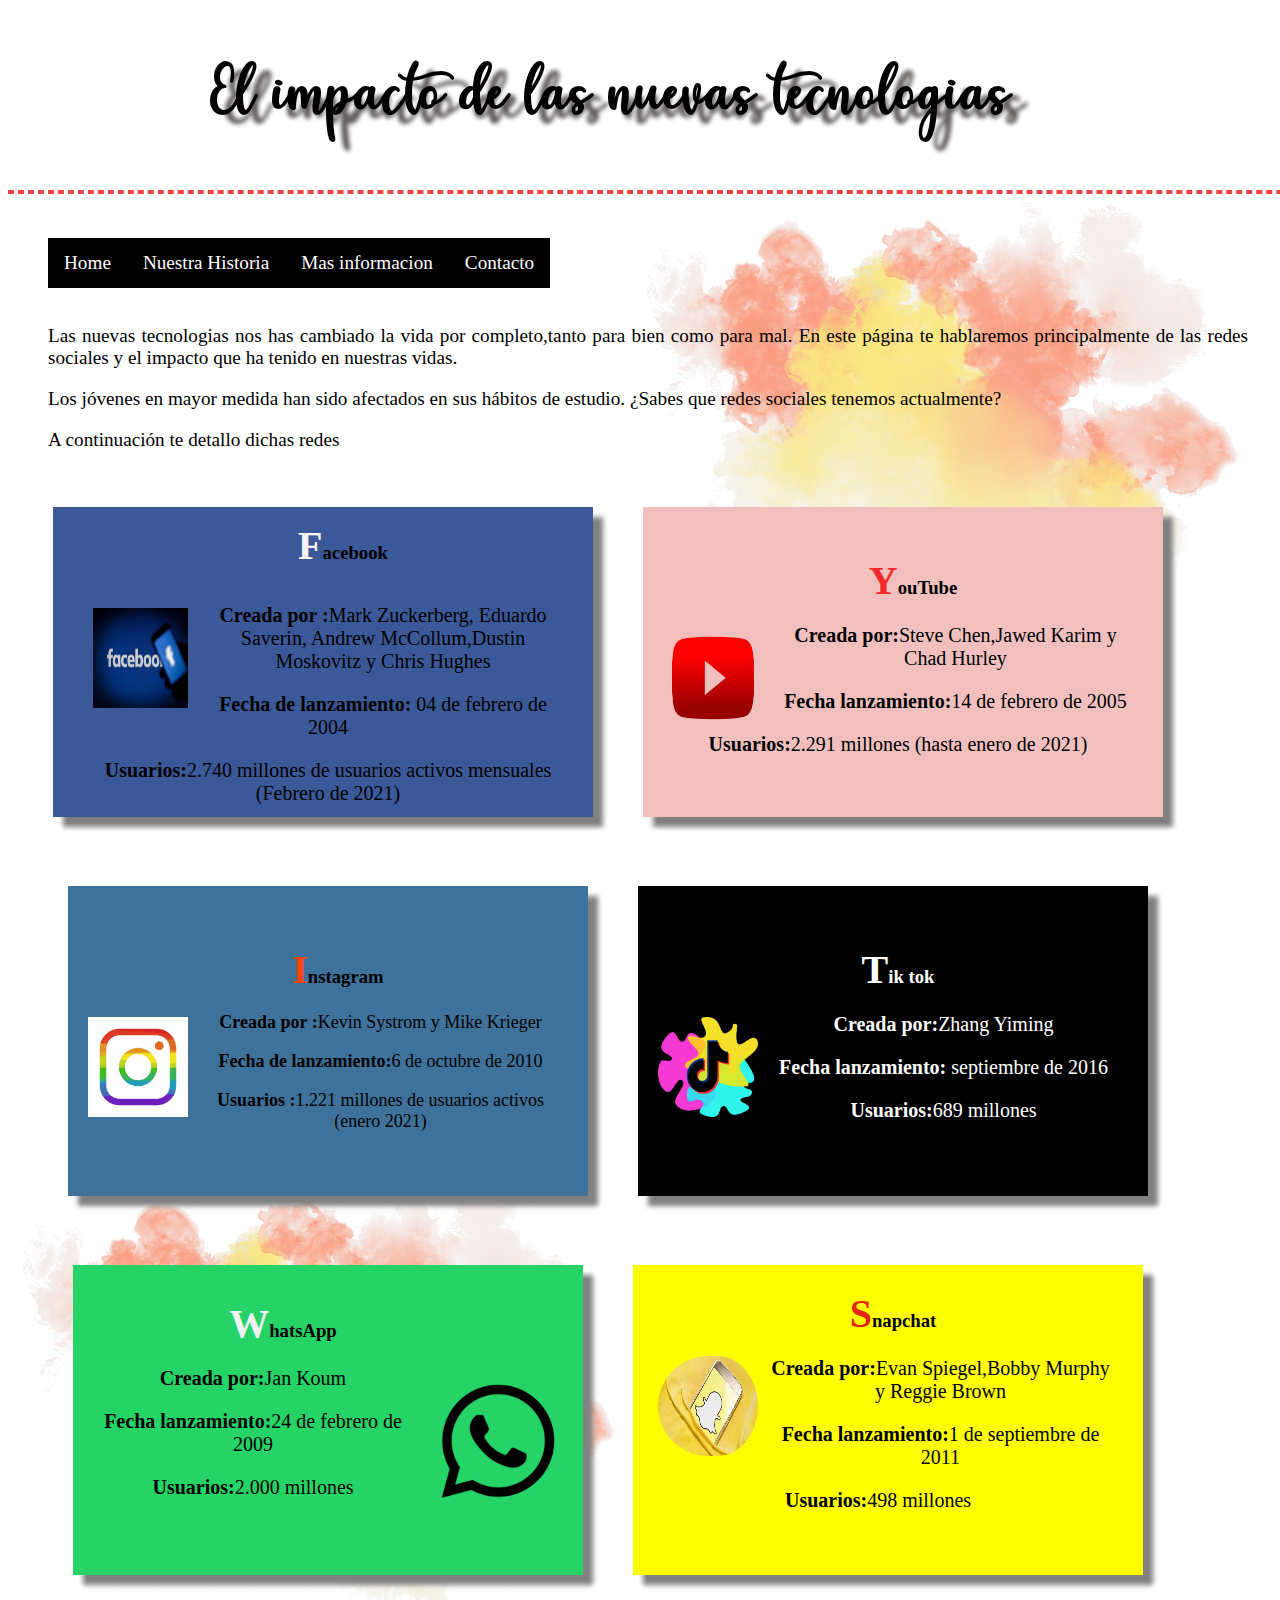
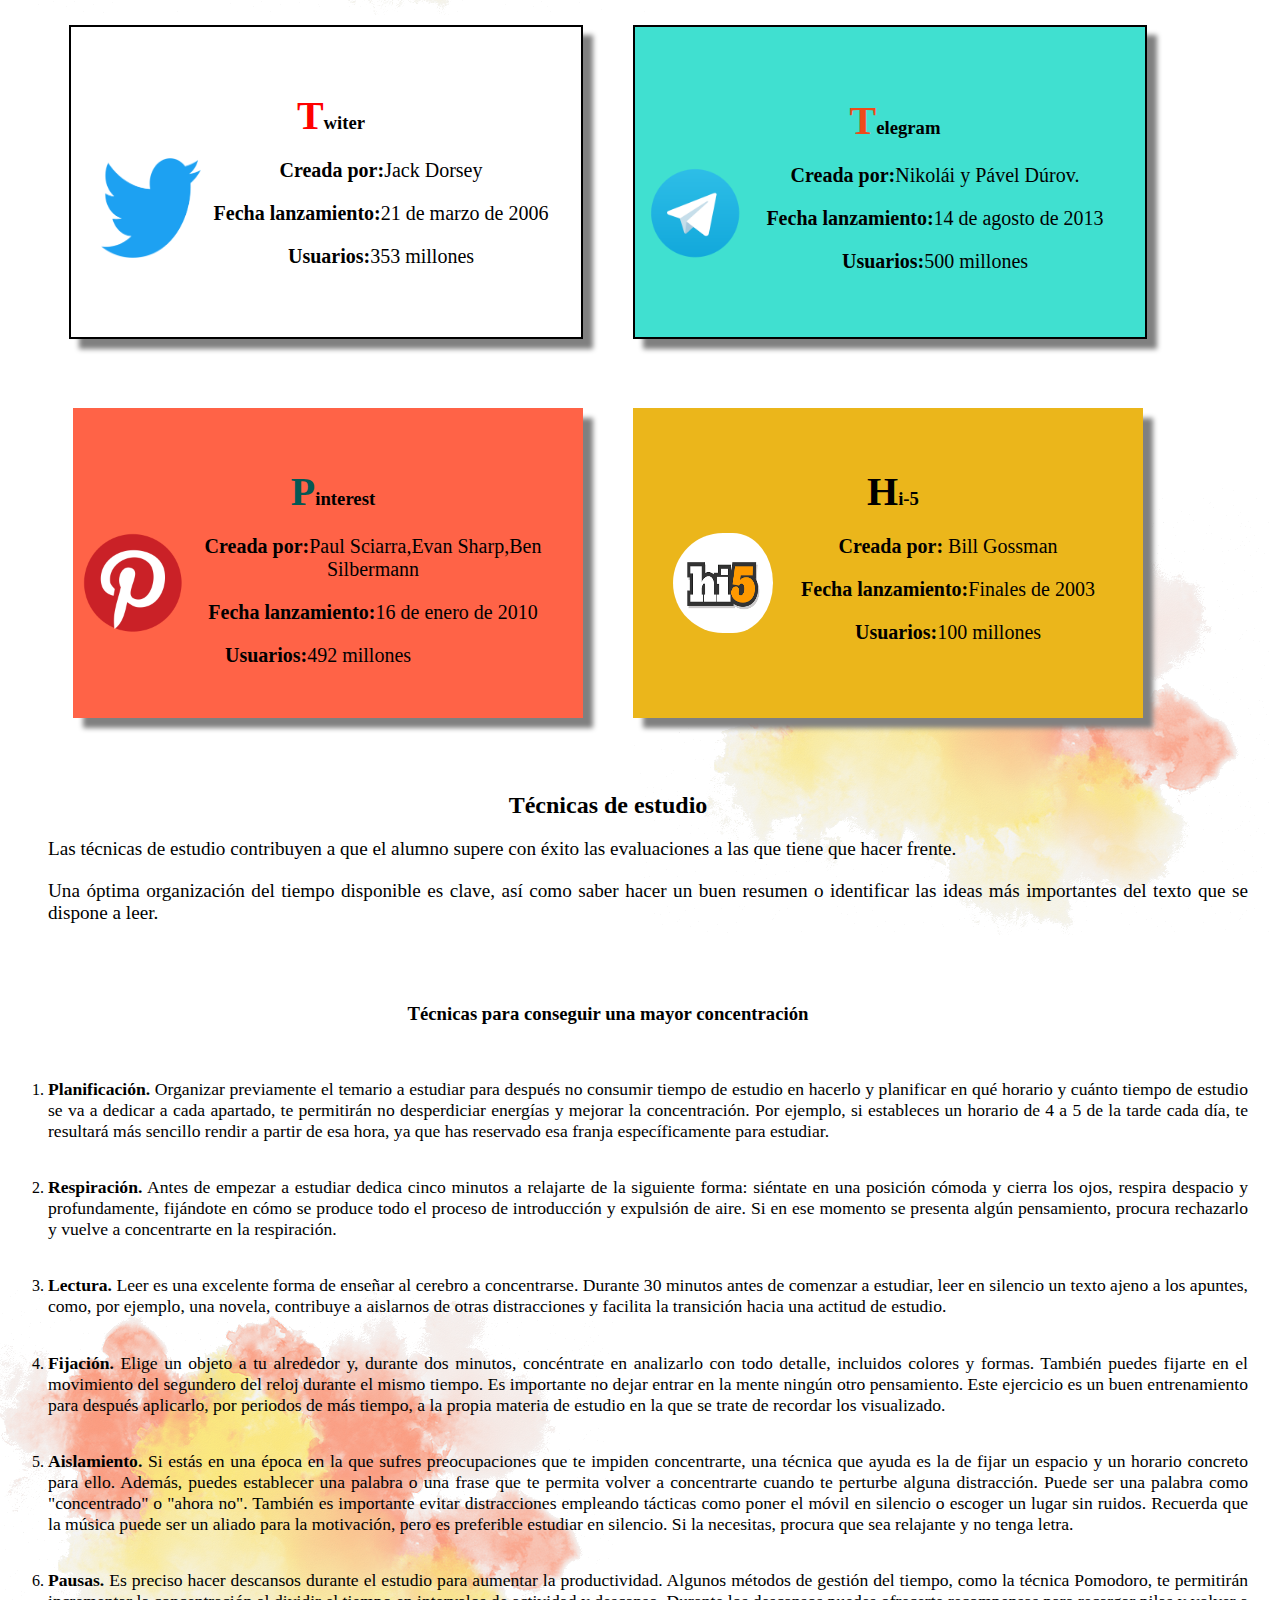
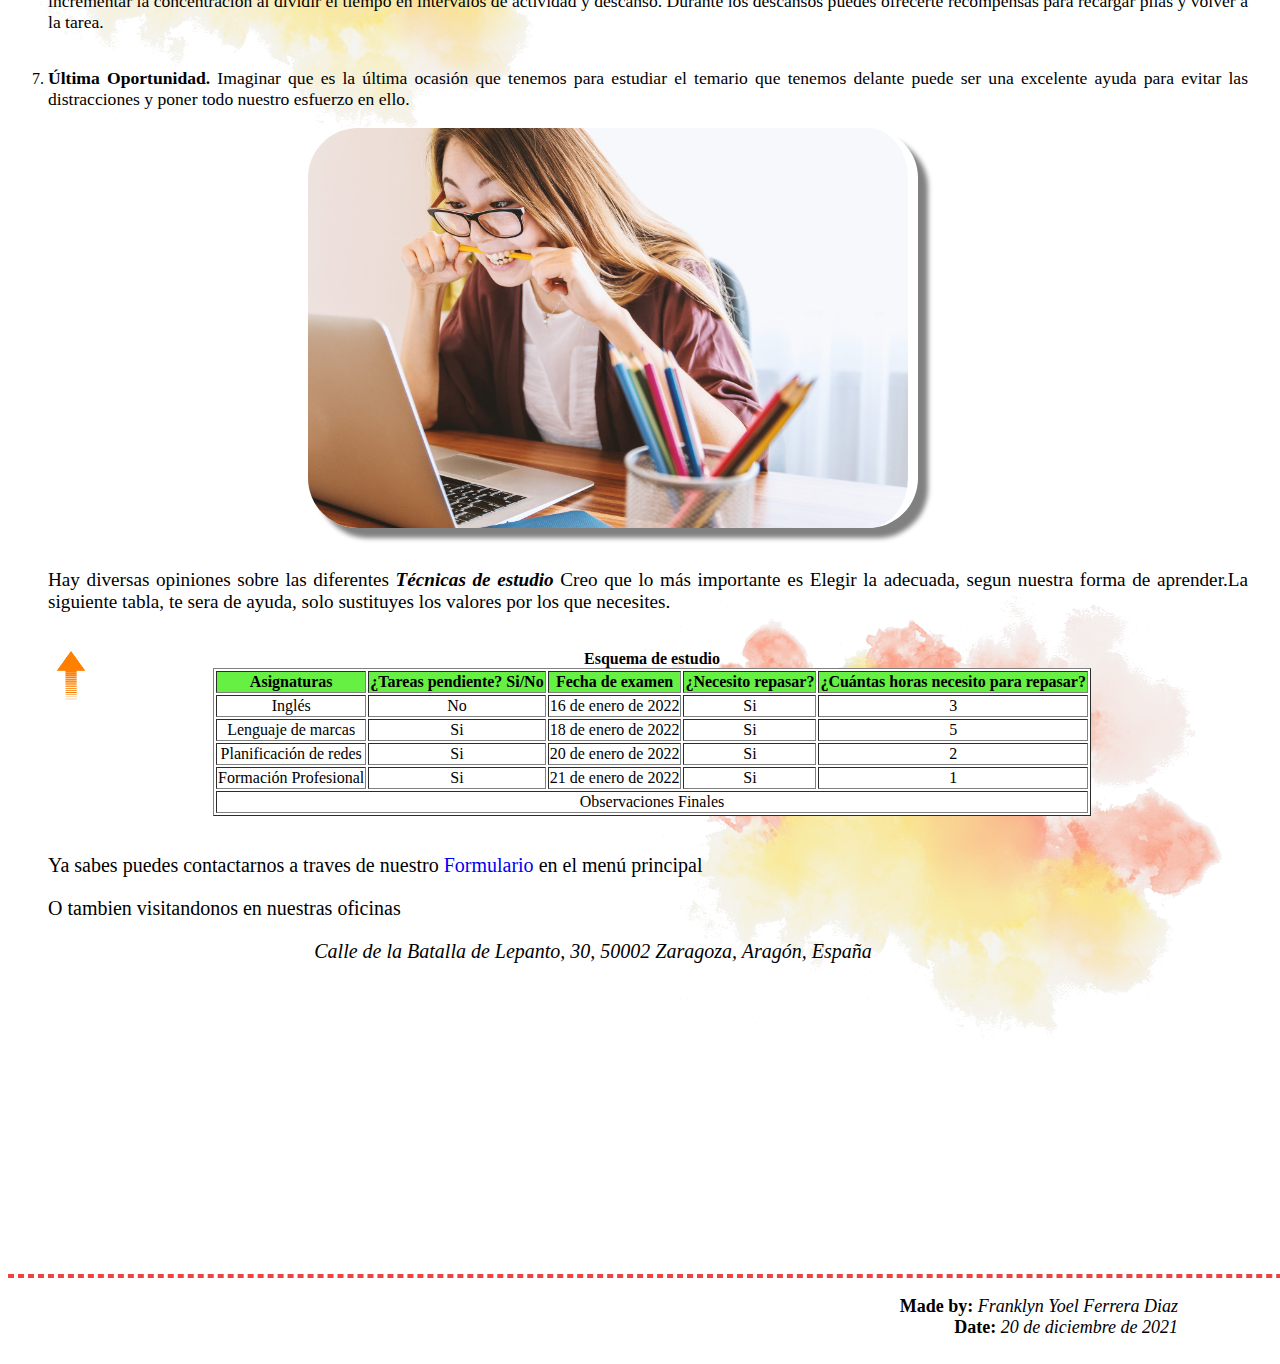
<file: index.html>
<!DOCTYPE html>
<html>

<head></head>
<!--Adaptar el html al dispositivo-->
<meta name="viewport" content="width=device-width, initial-scale=1.0">
<link rel="stylesheet" href="estilo.css">
<link rel="icon" href="Imagenes/icon.jpg">
<title>Las Nuevas Tecnologias</title>
<!--Titulo de la pagina-->
<a name="arriba"></a>
<header>
    <h1>El impacto de las nuevas tecnologias</h1>
    <hr><br><br>
    <nav>
        <!--Navegador-->
        <ul><br>
            <li><a class="home" href="index.html">Home</a></li>
            <li><a href="#">Nuestra Historia</a></li>
            <li><a href="#">Mas informacion</a></li>
            <li><a id="contacto" href="Formulario/formulario_contacto.html">Contacto</a></li>
        </ul>
    </nav>
</header><br>

<body>
    <p class="varios">Las nuevas tecnologias nos has cambiado la vida por completo,tanto para bien como para mal. En
        este página te
        hablaremos principalmente de las redes sociales y el impacto que ha tenido en nuestras vidas.</p>
    <p class="varios">Los jóvenes en mayor medida han sido afectados en sus hábitos de estudio. ¿Sabes que redes
        sociales tenemos
        actualmente?</p>
    <p class="varios">A continuación te detallo dichas redes</p><br>

    <!--contenedor-flex-->
    <article>
        <a href="https://es-es.facebook.com/" target="blank">
            <section class="facebook">
                <h3>Facebook</h3>
                <img src="Imagenes/facebook.jpg" alt="facebook" width="95px" height="100px">
                <p><strong>Creada por :</strong>Mark Zuckerberg, Eduardo Saverin, Andrew McCollum,Dustin Moskovitz y
                    Chris Hughes</p>
                <p><strong>Fecha de lanzamiento:</strong> 04 de febrero de 2004</p>
                <p><strong>Usuarios:</strong>2.740 millones de usuarios activos mensuales (Febrero de 2021)</p>
            </section>
        </a>

        <a href="https://www.youtube.com/" target="blank">
            <section class="youtube">
                <h3>YouTube</h3>
                <img src="Imagenes/youtube.png" alt="youtube" width="100px" height="100px">
                <p><strong>Creada por:</strong>Steve Chen,Jawed Karim y Chad Hurley</p>
                <p><strong>Fecha lanzamiento:</strong>14 de febrero de 2005</p>
                <p><strong>Usuarios:</strong>2.291 millones (hasta enero de 2021)</p>
            </section>
        </a>

        <a href="https://www.instagram.com/" target="blank">
            <section class="instagram">
                <h3>Instagram </h3>
                <img src="Imagenes/instagram.png" alt="instagram" width="100px" height="100px">
                <p><strong>Creada por :</strong>Kevin Systrom y Mike Krieger</p>
                <p><strong>Fecha de lanzamiento:</strong>6 de octubre de 2010</p>
                <p><strong>Usuarios :</strong>1.221 millones de usuarios activos (enero 2021) </p>
            </section>
        </a>

        <a href="https://www.tiktok.com/" target="blank">
            <section class="tik_tok">
                <h3>Tik tok</h3>
                <img src="Imagenes/tik-tok.png" alt="tik-tok" width="100px" height="100px">
                <p><strong>Creada por:</strong>Zhang Yiming</p>
                <p><strong>Fecha lanzamiento:</strong> septiembre de 2016</p>
                <p><strong>Usuarios:</strong>689 millones</p>
            </section>
        </a>

        <a href="https://www.whatsapp.com/" target="blank">
            <section class="whats">
                <h3>WhatsApp</h3>
                <img src="Imagenes/whatsapp.png" alt="whatsapp" width="150px" height="150px">
                <p><strong>Creada por:</strong>Jan Koum</p>
                <p><strong>Fecha lanzamiento:</strong>24 de febrero de 2009</p>
                <p><strong>Usuarios:</strong>2.000 millones</p>
            </section>
        </a>

        <a href="https://www.snapchat.com/" target="blank">
            <section class="snapchat">
                <h3>Snapchat</h3>
                <img src="Imagenes/snapchat.jpg" alt="Snapchat" height="100px" width="100px">
                <p><strong>Creada por:</strong>Evan Spiegel,Bobby Murphy y Reggie Brown</p>
                <p><strong>Fecha lanzamiento:</strong>1 de septiembre de 2011</p>
                <p><strong>Usuarios:</strong>498 millones</p>
            </section>
        </a>

        <a href="https://twitter.com/" target="blank">
            <section class="twiter">
                <h3>Twiter</h3>
                <img src="Imagenes/twiter.png" alt="Twiter" width="100px" height="100px">
                <p><strong>Creada por:</strong>Jack Dorsey</p>
                <p><strong>Fecha lanzamiento:</strong>21 de marzo de 2006</p>
                <p><strong>Usuarios:</strong>353 millones</p>
            </section>
        </a>

        <a href="https://telegram.org/" target="blank">
            <section class="telegram">
                <h3>Telegram</h3>
                <img src="Imagenes/telegram.png" alt="Telegram" width="100px" height="100px">
                <p><strong>Creada por:</strong>Nikolái y Pável Dúrov.</p>
                <p><strong>Fecha lanzamiento:</strong>14 de agosto de 2013</p>
                <p><strong>Usuarios:</strong>500 millones</p>
            </section>
        </a>

        <a href="https://www.pinterest.es/" target="blank">
            <section class="pinterest">
                <h3>Pinterest</h3>
                <img src="Imagenes/pinterest.png" alt="Pinterest" width="100px" height="100px">
                <p><strong>Creada por:</strong>Paul Sciarra,Evan Sharp,Ben Silbermann</p>
                <p><strong>Fecha lanzamiento:</strong>16 de enero de 2010</p>
                <p><strong>Usuarios:</strong>492 millones</p>
            </section>
        </a>

        <a href="https://hi5.com/" target="blank">
            <section class="hi5">
                <h3>Hi-5</h3>
                <img src="Imagenes/hi5.png" alt="HI-FIVE" width="100px" height="100px">
                <p><strong>Creada por:</strong> Bill Gossman</p>
                <p><strong>Fecha lanzamiento:</strong>Finales de 2003</p>
                <p><strong>Usuarios:</strong>100 millones</p>
            </section>
        </a>
    </article><br><br><br>
    <!--Fin contenedor Flex-->

    <!--Contenido extra-->
    <p class="info">
    <h2>Técnicas de estudio</h2>
    <p class="varios">Las técnicas de estudio contribuyen a que el alumno supere con éxito las evaluaciones a las
        que tiene que hacer frente.</p>
    <p class="varios">Una óptima organización del tiempo disponible es clave, así como saber hacer un buen resumen o
        identificar las ideas más importantes del texto que se dispone a leer.</p>
    <h3>Técnicas para conseguir una mayor concentración</h3>
    <ol>
        <br>
        <li>
            <p><strong>Planificación.</strong> Organizar previamente el temario a estudiar para después no consumir
                tiempo de estudio en hacerlo y planificar en qué horario y cuánto tiempo de estudio se va a dedicar a
                cada apartado, te permitirán no desperdiciar energías y mejorar la concentración. Por ejemplo, si
                estableces un horario de 4 a 5 de la tarde cada día, te resultará más sencillo rendir a partir de esa
                hora, ya que has reservado esa franja específicamente para estudiar.</p>
        </li><br><br><br><br>
        <br>
        <li>
            <p><strong>Respiración.</strong> Antes de empezar a estudiar dedica cinco minutos a relajarte de la
                siguiente forma: siéntate en una posición cómoda y cierra los ojos, respira despacio y profundamente,
                fijándote en cómo se produce todo el proceso de introducción y expulsión de aire. Si en ese momento se
                presenta algún pensamiento, procura rechazarlo y vuelve a concentrarte en la respiración.</p>
        </li>
        <br><br><br><br>
        <br>
        <li>
            <p><strong>Lectura.</strong> Leer es una excelente forma de enseñar al cerebro a concentrarse. Durante 30
                minutos antes de comenzar a estudiar, leer en silencio un texto ajeno a los apuntes, como, por ejemplo,
                una novela, contribuye a aislarnos de otras distracciones y facilita la transición hacia una actitud de
                estudio.</p>
        </li><br><br><br><br>
        <br>
        <li>
            <p><strong>Fijación.</strong> Elige un objeto a tu alrededor y, durante dos minutos, concéntrate en
                analizarlo con todo detalle, incluidos colores y formas. También puedes fijarte en el movimiento del
                segundero del reloj durante el mismo tiempo. Es importante no dejar entrar en la mente ningún otro
                pensamiento. Este ejercicio es un buen entrenamiento para después aplicarlo, por periodos de más tiempo,
                a la propia materia de estudio en la que se trate de recordar los visualizado.</p>
        </li><br><br><br><br>
        <br>
        <li>
            <p><strong>Aislamiento.</strong> Si estás en una época en la que sufres preocupaciones que te impiden
                concentrarte, una técnica que ayuda es la de fijar un espacio y un horario concreto para ello. Además,
                puedes establecer una palabra o una frase que te permita volver a concentrarte cuando te perturbe alguna
                distracción. Puede ser una palabra como "concentrado" o "ahora no". También es importante evitar
                distracciones empleando tácticas como poner el móvil en silencio o escoger un lugar sin ruidos. Recuerda
                que la música puede ser un aliado para la motivación, pero es preferible estudiar en silencio. Si la
                necesitas, procura que sea relajante y no tenga letra.</p>
        </li><br><br><br><br>
        <br>
        <li>
            <p><strong>Pausas.</strong> Es preciso hacer descansos durante el estudio para aumentar la productividad.
                Algunos métodos de gestión del tiempo, como la técnica Pomodoro, te permitirán incrementar la
                concentración al dividir el tiempo en intervalos de actividad y descanso. Durante los descansos puedes
                ofrecerte recompensas para recargar pilas y volver a la tarea.</p>
        </li><br><br><br><br>
        <br>
        <li>
            <p><strong>Última Oportunidad.</strong> Imaginar que es la última ocasión que tenemos para estudiar el
                temario que tenemos delante puede ser una excelente ayuda para evitar las distracciones y poner todo
                nuestro esfuerzo en ello.</p>
        </li><br><br><br>

    </ol>
    <p class="varios"></p>
    </p>

    <img class="tecnica" src="Imagenes/imagen3.jpg" alt="Chica estudiando" width="600" height="400"><br><br>
    <p class="varios">Hay diversas opiniones sobre las diferentes <em><strong>Técnicas de estudio</strong></em>
        Creo que lo más importante es Elegir la adecuada, segun nuestra forma de aprender.La siguiente tabla, te sera de
        ayuda, solo sustituyes los valores por los que necesites.</p><br>

    <!--Tabla-->
    <table border="1">
        <caption><strong>Esquema de estudio</strong></caption>
        <tr>
            <th>Asignaturas</th>
            <th>¿Tareas pendiente? Si/No</th>
            <th>Fecha de examen</th>
            <th>¿Necesito repasar?</th>
            <th>¿Cuántas horas necesito para repasar?</th>
        </tr>
        <tr>
            <td>Inglés</td>
            <td>No</td>
            <td>16 de enero de 2022</td>
            <td>Si</td>
            <td>3</td>
        </tr>
        <tr>
            <td rowspan>Lenguaje de marcas</td>
            <td>Si</td>
            <td>18 de enero de 2022</td>
            <td>Si</td>
            <td>5</td>
        </tr>
        <tr>
            <td>Planificación de redes</td>
            <td>Si</td>
            <td>20 de enero de 2022</td>
            <td>Si</td>
            <td>2</td>
        </tr>
        <tr>
            <td>Formación Profesional</td>
            <td>Si</td>
            <td>21 de enero de 2022</td>
            <td>Si</td>
            <td>1</td>
        </tr>
        <tr>
            <td colspan="5" rowspan="2">Observaciones Finales</td>
        </tr>

        <a href="#arriba"><img class="up" src="Imagenes/flecha.png" alt="Hacia arriba" width="30px" height="50px"></a>
    </table><br>
    <!--Fin de tabla-->

    <!--Informacion para contactar-->
    <p class="contactar">Ya sabes puedes contactarnos a traves de nuestro<a href="#contacto"> Formulario</a> en el menú
        principal</p>
    <p class="contactar">O tambien visitandonos en nuestras oficinas</p>
    <address>
        <p>Calle de la Batalla de Lepanto, 30, 50002 Zaragoza, Aragón, España </p>
        <iframe
            src="https://www.google.com/maps/embed?pb=!1m18!1m12!1m3!1d2981.535356452654!2d-0.8659040851852645!3d41.64417378800066!2m3!1f0!2f0!3f0!3m2!1i1024!2i768!4f13.1!3m3!1m2!1s0xd591456c0ffe531%3A0xad399d429e2ffe57!2sC.%20de%20Batalla%20de%20Lepanto%2C%2030%2C%2050002%20Zaragoza!5e0!3m2!1ses!2ses!4v1639938300534!5m2!1ses!2ses"
            width="300" height="225" style="border:0;" allowfullscreen="" loading="lazy"></iframe>
    </address><br><br>

</body><br>
<!--Fin del body-->
<hr class="pie_pag">
<footer>
    <!--Pie de pagina-->
    <p>
        <strong>Made by: </strong><em> Franklyn Yoel Ferrera Diaz</em><br>
        <strong>Date: </strong><em> 20 de diciembre de 2021</em>
    </p>
</footer>

</html>
</file>
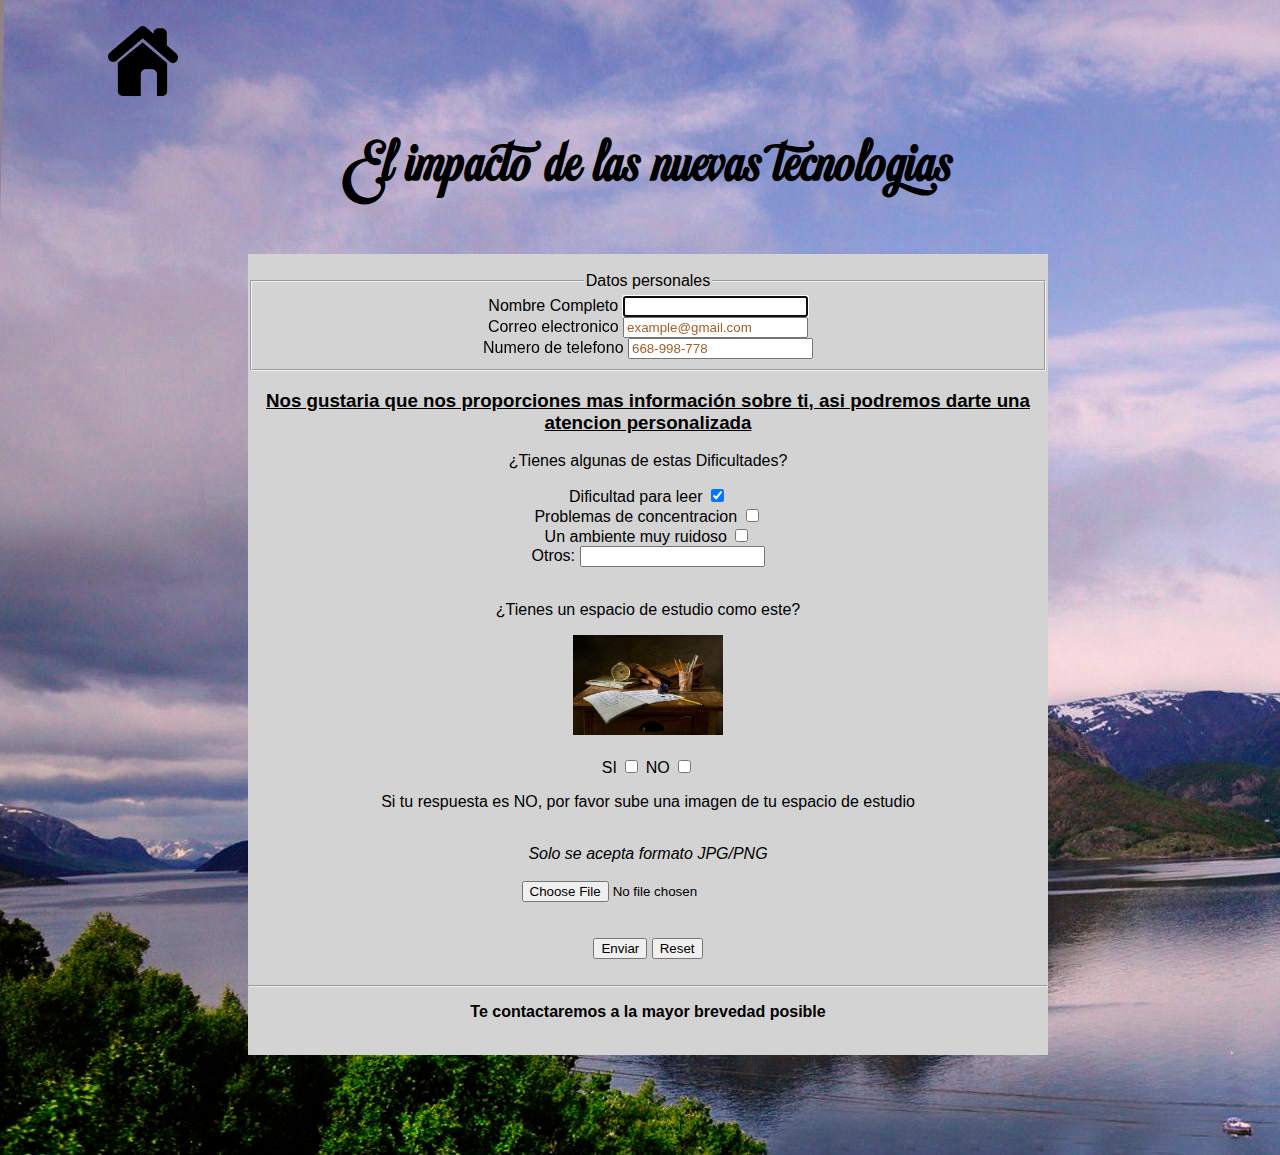
<file: Formulario/formulario_contacto.html>
<!DOCTYPE html>
<html>
<head>
<meta name="viewport" content="width=device-width, initial-scale=1.0">
</head>
<form action="../Respuesta/responder.php" method="post">
    <!--Regresar a la pagina principal-->
    <br><a class="regreso" href="../index.html"><img src="../Imagenes/icon_home.png" width="70px" height="70px"></a>
    <link rel="stylesheet" href="estiloform.css">
    <h1>El impacto de las nuevas tecnologias</h1>
    
    <br><div>
    <br><fieldset>
        <legend>Datos personales</legend>
        <label for="nombre">Nombre Completo</label>
        <input id="nombre" type="text" name="nombre" minlength="5" autofocus><br>
        <label for="mail">Correo electronico</label>
        <input id="mail" type="email" name="mail" placeholder="example@gmail.com" required><br>
        <label for="num">Numero de telefono</label>
        <input id="num" type="tel" name="num" placeholder="668-998-778" max="9" required>
    </fieldset>

    <h3><u>Nos gustaria que nos proporciones mas información sobre ti,
            asi podremos darte una atencion personalizada</u></h3>
    <p>¿Tienes algunas de estas Dificultades?</p>
    <label for="dificultad">Dificultad para leer</label>
    <input id="dificultad" type="checkbox" name="dificultad" checked><br>
    <label for="concentracion">Problemas de concentracion</label>
    <input id="concentracion" type="checkbox" name="concentracion"><br>
    <label for="mucho_ruido">Un ambiente muy ruidoso</label>
    <input id="mucho_ruido" type="checkbox" name="mucho_ruido"><br>
    <label for="otr">Otros:</label>
    <input id="otr" type="text" name="otr"><br>

    <br>
    <p>¿Tienes un espacio de estudio como este?</p>
    <a href="../Imagenes/imagen4.jpg" target="blank"><img src="../Imagenes/imagen4.jpg" width="150"
            height="100"></a><br><br>
    <label for="positivo">SI</label>
    <input id="positivo" type="checkbox" name="positivo">
    <label for="negativo">NO</label>
    <input id="negativo" type="checkbox" name="negativo"><br>
    <p class="anuncio">Si tu respuesta es NO, por favor sube una imagen de tu espacio de estudio</p><br>
    <label for="espacio"><em>Solo se acepta formato JPG/PNG</em></label><br>
    <br><input id="espacio" type="file" name="espacio" accept="image/jpg, image/png"><br><br><br>

    <!--Botones de enviar y reiniciar-->
    <input type="submit" value="Enviar">
    <input type="reset"><br><br>
    <hr>
    <p class="final"><strong>Te contactaremos a la mayor brevedad posible</strong></p><br>


</div>
</form>

</html>
</file>
<file: estilo.css>
@font-face {
    font-family: tituloprincipal;
    src: url("Fuentes/Hello.ttf");} /*Fuente para el titulo */

body{ font-family: 'Times New Roman', Times, seri;width: 1200px; align-content: center;
    background-image: url(Imagenes/fondo2.png);/*Fondo de la pagina*/
    }

h1{ font-family: tituloprincipal; /*Este es el titulo de la pagina */
    font-size: 4em;
    color: black;
    margin-top: 50px;
    margin-left: 200px;
    display: inline-block;
    width: 1200px;
}
:hover h1{text-shadow: rgb(97, 92, 92) 15px 9px 4px;}
header hr { border: 2px rgb(236, 67, 67) dashed;width: 1400px;}

/*Inicio del navegador*/
nav ul {
    list-style-type: none;
    display: flex;
    margin: auto;}
  li {float:left;}
    
nav  li a {
     color: white;
    background-color: black;
    text-align: center;
    padding: 14px 16px;
    text-decoration: none;
    font-weight: solid;
    font-size: 1.2em;
    display: flex;}

  nav li a:hover {
    background-color: rgb(240, 118, 62);
    border: blanchedalmond solid;}
    /*Fin del navegador*/
   
.varios{
    font-size: 1.2em;
    margin-left: 40px;
    margin-right: 40px;
    text-align: justify;
    width: 1200px;}

/*Inicio del flex*/
article{ /*Contenedor-flex*/
    width: 1200px;
    margin: auto;
    align-items: center;
    display: flex;
    justify-content: center;
    flex-wrap: wrap;
    flex-direction: row;
    gap: 50px;
}
a {text-decoration: none;}
article section { box-shadow: gray 10px 10px 5px;}
img{
    float: left;
    padding-right: 10px;}

h3{ padding-top: 60px;}
p {text-align: center;
padding-right: 30px;
font-size: 1.250em;}

.facebook{
    background-color: #3b5998;
    text-align: center;
    padding-left: 40px;
    padding-bottom: 60px;
    width: 500px;
    height: 250px;
    color: black;
    order: 1;}
.facebook h3{padding: 15px;}
.facebook h3:first-letter{color: rgb(250, 246, 246);font-size: 40px;}
.facebook img{ margin: 5px 5px 5px 0px;}
.facebook p { font-size: 20px;}

.youtube{
    background-color: #f1c0be;
    text-align: center;
    padding-left: 20px;
    padding-bottom: 60px;
    width: 500px;
    height: 250px;
    color: black;
    order: 2;}
.youtube h3{padding-top: 50px;}
.youtube h3:first-letter{color: rgb(243, 40, 40);font-size: 40px;}
.youtube img{margin: 5px 5px 5px 0px;}
.youtube p {font-size: 20px;}

.instagram{
    background-color: #3f729b;
    text-align: center;
    padding-left: 20px;
    padding-bottom: 60px;
    width: 500px;
    height: 250px;
    color: black;
    order: 3;}
.instagram h3:first-letter{color:orangered;font-size: 40px;}
.instagram img{margin: 5px 5px 5px 0px;}
.instagram p{font-size: 18px;}

.tik_tok{
    background-color: #010101;
    text-align: center;
    padding-left: 10px;
    padding-bottom: 60px;
    width: 500px;
    height: 250px;
    color: white;
    order: 4;}

.tik_tok h3:first-letter{font-size: 40px;}
.tik_tok img{margin: 5px 1px 15px 10px;}
.tik_tok p{font-size: 20px;}

.whats{
    background-color: #25D366;
    text-align: center;
    padding-left: 10px;
    padding-bottom: 60px;
    width: 500px;
    height: 250px;
    color: black;
    order: 5;}

.whats img{float: right;}
.whats h3{padding-left: 50px; padding-right: 150px;}
.whats h3:first-letter{ color: rgb(241, 240, 245);font-size: 40px;}
.whats p{font-size: 20px;}
.whats h3{padding-top: 35px;}

.snapchat{
    background-color: yellow;
    text-align: center;
    padding-left: 10px;
    padding-bottom: 60px;
    width: 500px;
    height: 250px;
    color: black;
    order: 6;}

.snapchat img {margin-left: 15px; border-radius: 100px;}
.snapchat h3:first-letter{ color: rgb(226, 37, 12);font-size: 40px;}
.snapchat p{font-size: 20px;}
.snapchat h3{padding-top: 25px;}

.twiter{
    background-color: white;
    border:solid 2px black;
    text-align: center;
    padding-left: 10px;
    padding-bottom: 60px;
    width: 500px;
    height: 250px;
    color: black;
    order: 7;}

.twiter h3:first-letter{ color: red;font-size: 40px;}
.twiter img {margin-bottom: 50px;margin-left: 20px;}
.twiter p{ font-size: 20px;}
.twiter h3{ margin-top: 5px;}

.telegram{
    background-color: turquoise;
    border:solid 2px black;
    text-align: center;
    padding-left: 10px;
    padding-bottom: 60px;
    width: 500px;
    height: 250px;
    color: black;
    order: 8;}
.telegram h3:first-letter{ color: rgb(238, 75, 26);font-size: 40px;}
.telegram p{font-size: 20px;}
.telegram h3{margin-top: 10px;}

.pinterest{
    background-color: tomato;
    text-align: center;
    padding-left: 10px;
    padding-bottom: 60px;
    width: 500px;
    height: 250px;
    color: black;
    order: 9;}
.pinterest h3:first-letter{ color: rgb(5, 88, 84);font-size: 40px;}
.pinterest p{font-size: 20px;}

.hi5{
    background-color: #ebb61b;
    text-align: center;
    padding-left: 10px;
    padding-bottom: 60px;
    width: 500px;
    height: 250px;
    color: black;
    order: 10;}
.hi5 h3:first-letter{ font-size: 40px;}
.hi5 img{border-radius: 100px;margin-left: 30px; margin-bottom: 30px;}
.hi5 p {font-size: 20px;}/*Fin del Flex*/

/*Contenido extra*/
h2{text-align: center ;}
h3{text-align: center;}
ol li p{text-align: justify;
   font-size: 1.1em ; width: 1200px;}

.tecnica{float:initial; border-radius: 50px; margin-left: 300px;}
:hover .tecnica{box-shadow: 10px 10px 5px gray;}

table {  /*Diseño de  la tabla*/
    width:auto;
    text-align: center;
    margin: auto;
    background-color: white;
} th {background-color: rgb(102, 240, 68);}
.up{margin-left: 3rem;} /*Flecha hacia el inicio de la pagina*/

/*Para contactar, direccion*/
.contactar{text-align: left;
    margin-left: 40px;
     margin-right: 40px;  }
 iframe{margin-left: 450px;}

 /*Pie de pagina*/
footer p {font-size: 18px;text-align: right;}
.pie_pag{border: 2px rgb(236, 67, 67) dashed;width: 1400px;margin-left: 0px;}

/*La adaptacion del menu y diseño cuando la pantalla sea mas pequeña*/
   @media screen and (max-width: 600px) {
    article{ flex-direction: column-reverse; width: 700px;} /*Cambio en vertical del flex*/
    header hr{width: 700px;}

    /*Cambio del titulo*/
    h1 {width: 700px;
        margin-left: 100px;}

        /*adaptacion de los parrafos*/
    .varios{width: 700px;
            text-align: justify;
            margin-left: 40px;
            margin-right: 40px;}
    /*Adaptacion del contenido extra*/
    h2{text-align: center ;}
    h3{text-align: center;}
    ol li p{text-align: justify;
    font-size: 1.1em ; width: 700px;}        
    .tecnica{margin-left: 100px;}
    iframe{margin-left: 200px;} /*El google maps*/
    th {background-color: rgb(50, 181, 233);}

    /*Cambio del navegador en vertical*/
    nav ul {
        display: flex;
        list-style-type: none;
        padding: 0%;
        margin: 0%;
        flex-direction: column; 
      }
     nav li a {
        display: block;
         color: rgb(26, 23, 23);
        background-color: rgb(218, 116, 33);
        text-align:center;
        margin-left: 50px;
        text-decoration: none;
        font-weight: solid;
        font-size: 1.2em;
        width: 150px;
        height: 60px;
        padding-bottom: 10px;
        border: white solid 3px;}

    .home {height: 30px;
           text-align: center;
           padding: 14px 16px;}
       
    #contacto{height: 30px;
           text-align: center;
           padding: 14px 16px;}
    
    nav li a:hover {
        color: white;
        background-color: black;
        border: blanchedalmond solid;}

    body {width: 700px;
    background-image: url(Imagenes/fondo-600px.png);} /*Cambio de fondo*/
    .pie_pag{width: 700px;margin-left: 0px;}
    }
</file>
<file: Formulario/estiloform.css>
body{ background-image: url(../Imagenes/form.jpg);
    width: 100%;
    background-repeat: no-repeat;
}
@font-face {
    font-family: tit;
    src: url(../Fuentes/WhiteDreamPERSONALUSEONLY-Regular.otf);
}
div{background-color: lightgray;
    background-position: center;
    max-width: 800px;
    padding: 0pt;
    margin: auto;
    margin-bottom: 100px;
    text-align: center;}

    a{text-decoration: none;
    color: black;}
    body{font-family: Verdana, Geneva, Tahoma, sans-serif;}
    h1{ font-size: 3em;
        font-family: tit; text-align: center;}

.regreso{margin-left: 100px;
margin-top: 100px;}
::placeholder{color: rgb(165, 97, 42);}
:required{ outline: red;}
</file>
